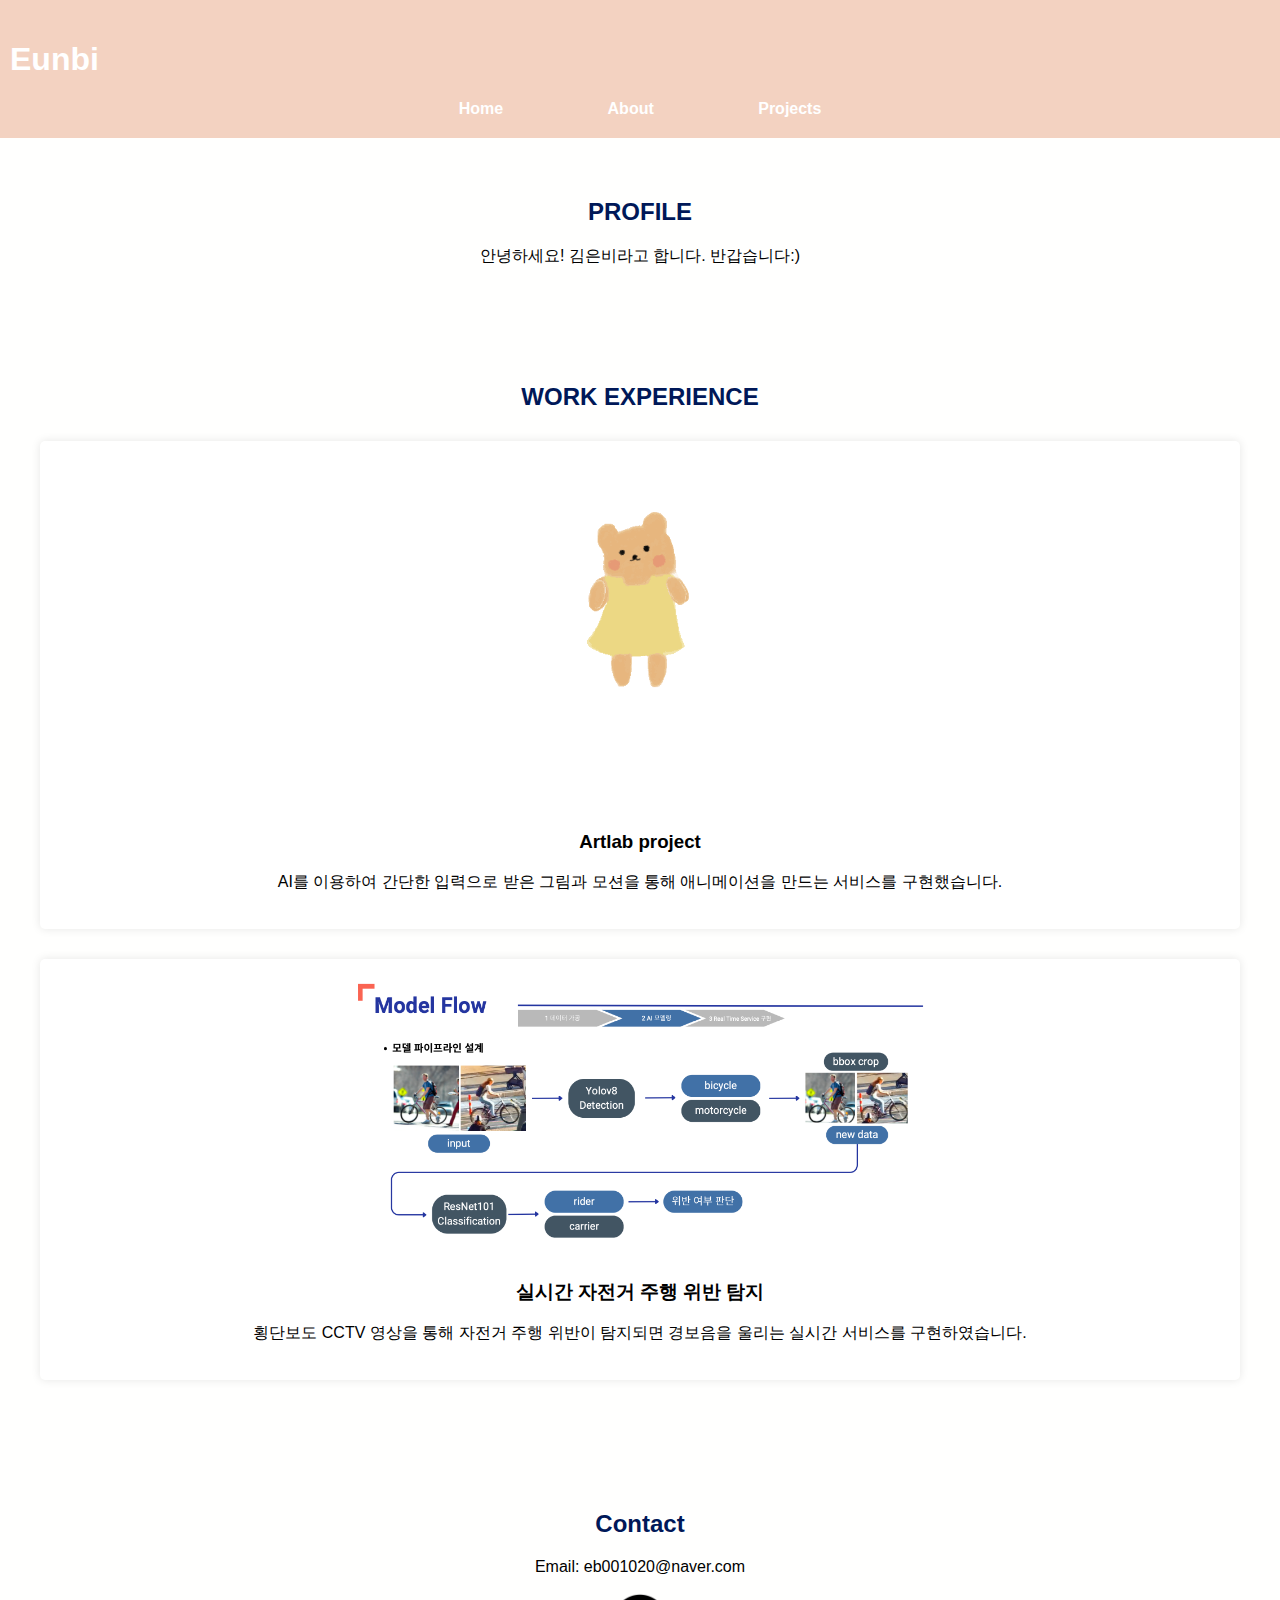
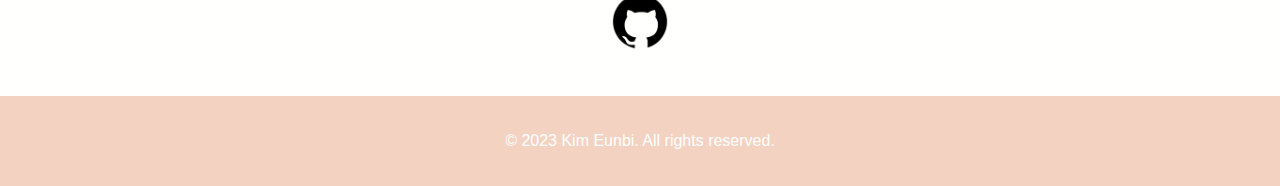
<file: index.html>
<!DOCTYPE html>
<html lang="en">
<head>
    <meta charset="UTF-8">
    <meta name="viewport" content="width=device-width, initial-scale=1.0">
    <link rel="stylesheet" href="style.css">
    <title>포트폴리오</title>
</head>
<body>

    <header>
        <div>
            <h1>Eunbi</h1>
            <nav>
                <a href="'#home">Home</a>
                <a href="'#about">About</a>
                <a href="'#projects">Projects</a>
            </nav>
        </div>
    </header>

    <section id="about">
        <div class="container">
            <h2>PROFILE</h2>
            <p>안녕하세요! 김은비라고 합니다. 반갑습니다:)</p>
        </div>
    </section>

    <section id="projects">
        <div class="container">
            <h2>WORK EXPERIENCE</h2>
            <div class="project">
                <img src="project1.gif" alt="Demo GIF" width="30%">
                <h3>Artlab project</h3>
                <p>AI를 이용하여 간단한 입력으로 받은 그림과 모션을 통해 애니메이션을 만드는 서비스를 구현했습니다.</p>
            </div>
            <div class="project">
                <img src="project2.png" alt="프로젝트 2" width="100%">
                <h3>실시간 자전거 주행 위반 탐지</h3>
                <p>횡단보도 CCTV 영상을 통해 자전거 주행 위반이 탐지되면 경보음을 울리는 실시간 서비스를 구현하였습니다.</p>
            </div>
            <!-- 추가적인 프로젝트 항목들을 필요에 따라 추가할 수 있습니다. -->
        </div>
    </section>

    <section id="contact">
        <div class="container">
            <h2>Contact</h2>
            <p>Email: eb001020@naver.com</p>
            <a href = "https://github.com/Eunbizz" target="_blank">
                <img src="git.png" width="5%">
            </a>

        </div>
    </section>

    <footer>
        <div class="container">
            <p>&copy; 2023 Kim Eunbi. All rights reserved.</p>
        </div>
    </footer>

</body>
</html>
</file>
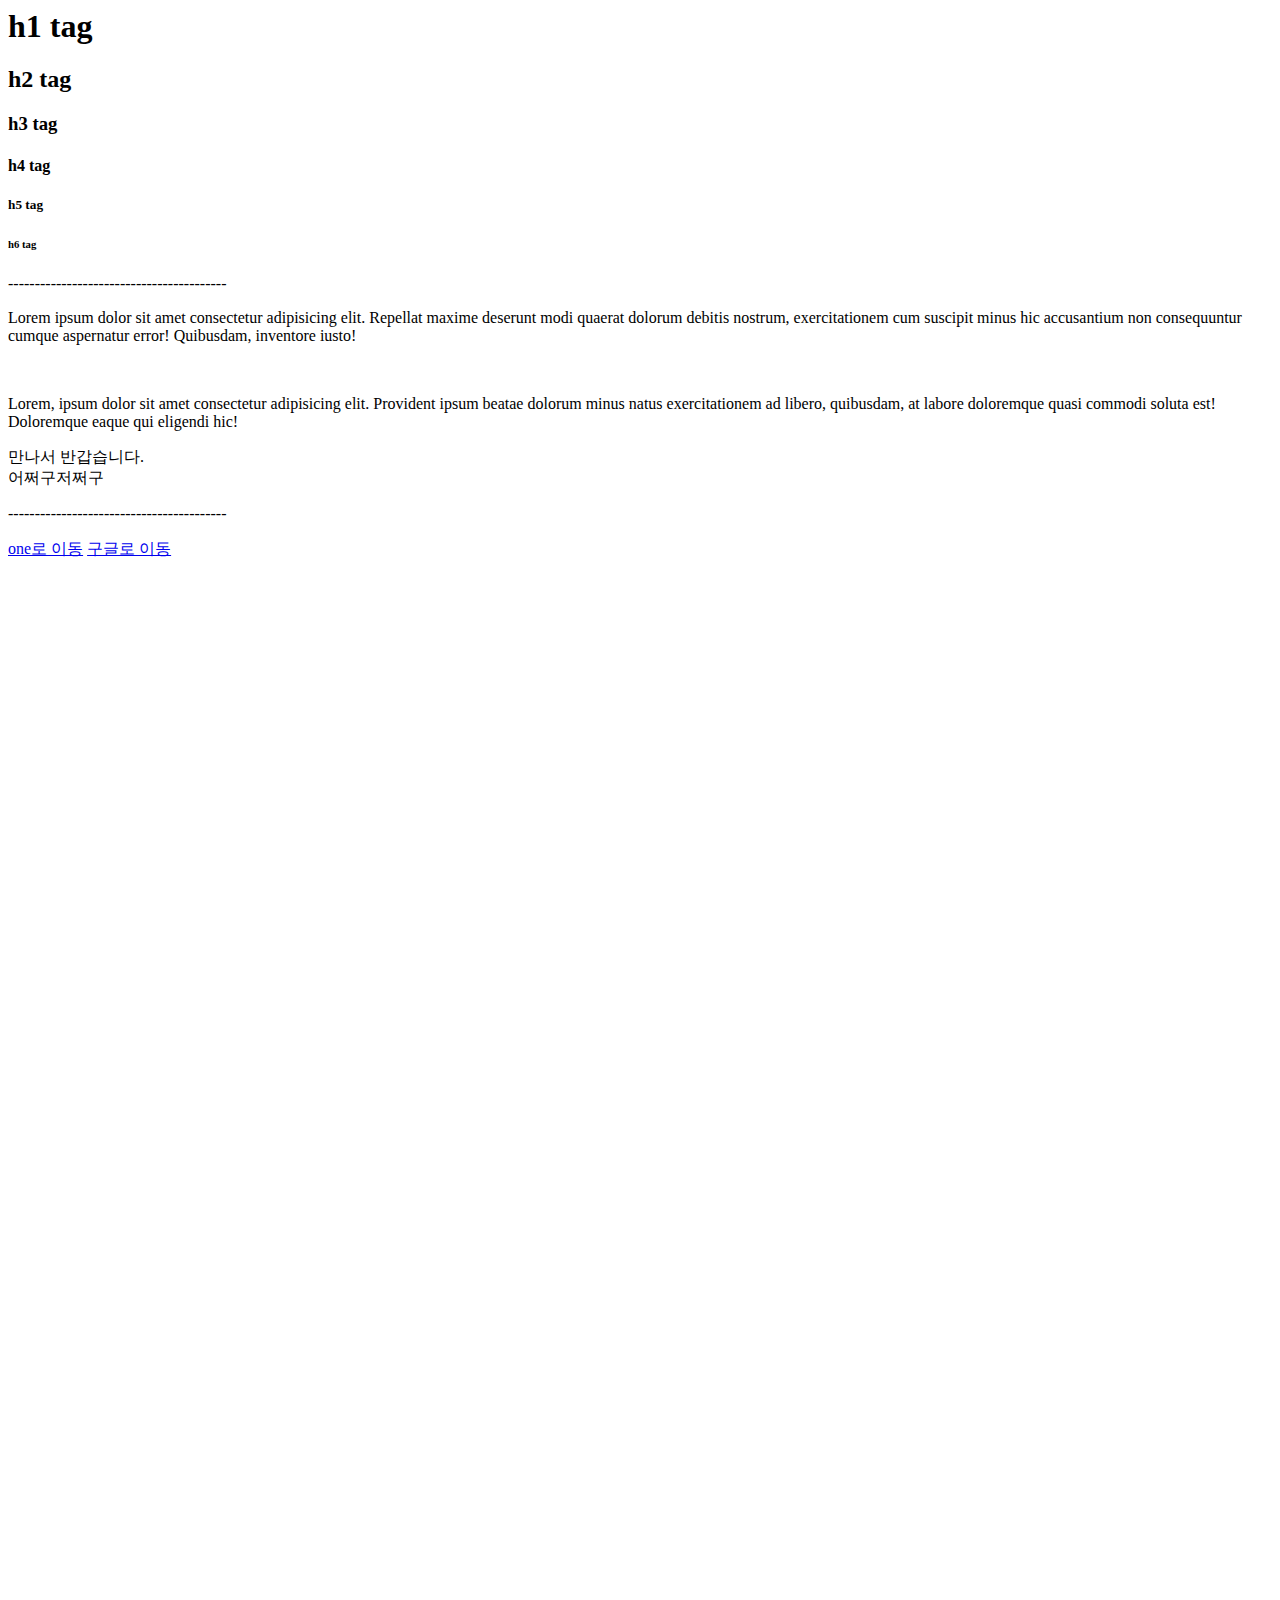
<file: index1.html>
<html lang="ko">
    <head>  
        <title>html 기초 연습</title>
    </head>
    <body>
        <!-- 대주제를 나타내며 한 번은 작성하는게 검색 엔진 최적화에 도움 
            h1 ~ h6 태그는 검색 엔진 최적화를 위해 순차적으로 작성
        -->        
        <h1>h1 tag</h1> 
        <h2>h2 tag</h2>
        <h3>h3 tag</h3>
        <h4>h4 tag</h4>
        <h5>h5 tag</h5>
        <h6>h6 tag</h6>

        <p>-----------------------------------------</p>

        <p>Lorem ipsum dolor sit amet consectetur adipisicing elit. Repellat maxime deserunt modi quaerat dolorum debitis nostrum, exercitationem cum suscipit minus hic accusantium non consequuntur cumque aspernatur error! Quibusdam, inventore iusto!</p>
        <br>
        <p>Lorem, ipsum dolor sit amet consectetur adipisicing elit. Provident ipsum beatae dolorum minus natus exercitationem ad libero, quibusdam, at labore doloremque quasi commodi soluta est! Doloremque eaque qui eligendi hic!</p>
        <p>만나서 반갑습니다. <br> 어쩌구저쩌구</p>

        <p>-----------------------------------------</p>
        <!-- 내부 id 참조 -->
        <a href="#one">one로 이동</a>
        <!-- 외부 링크 참조 -->
        <a href="google" target="_blank">구글로 이동</a>

        <p id="one" style="margin-top: 1500px;">one</p>


    </body>
</html>
</file>
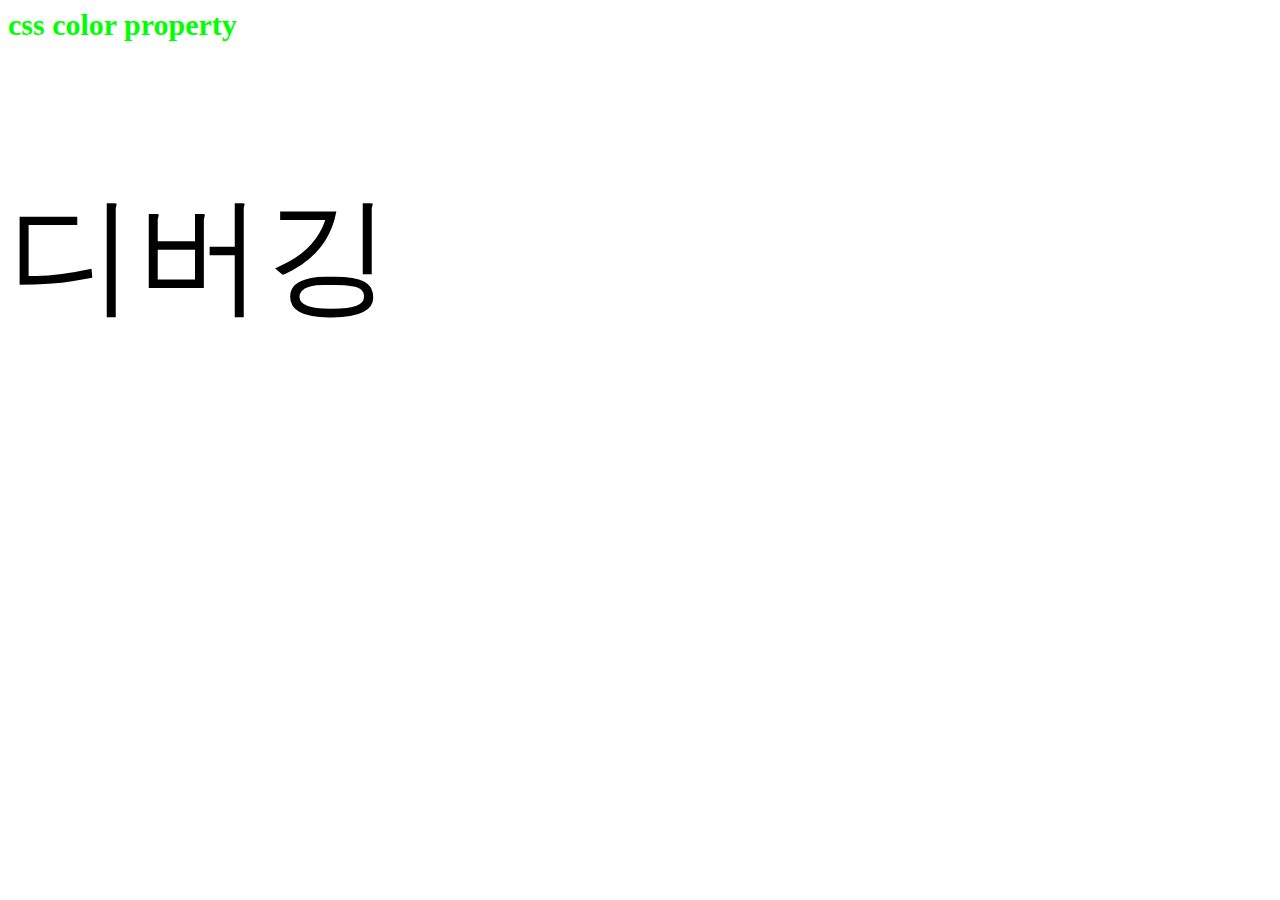
<file: index3.html>
<html lang="ko">
    <head>  
        <title>css color & unit</title>
        <!-- <link rel='stylesheet' href="style.css"> -->
        <style>
            html{font-size:15px;}
            h1{color:#00ff00;}
            p{font-size:10vw;}
            span{font-size:5vh;}
        </style>
    </head>
    <body>
        <h1>css color property</h1>
        <p class ="description">디버깅</p>
    
        
    </body>
</file>
<file: style.css>
body {
    font-family: 'Arial', sans-serif;
    margin: 0;
    padding: 0;
    background-color: #fffffe; /* 배경색 추가 */
}

.container {
    max-width: 1200px;
    margin: 0 auto;
}

header {
    background-color: #f3d2c1; /* 헤더 배경색 추가 */
    color: #fff;
    padding: 20px 0;
    text-align: left;
}

nav {
    margin-top: 20px;
    text-align: center;
}

nav a {
    text-decoration: none;
    color: #fff;
    margin: 0 50px;
    font-weight: bold;
    transition: color 0.3s; /* 색상 변화에 대한 전환 효과 추가 */
}

nav a:hover {
    color: #f582ae; /* 마우스를 가져갈 때의 색상 */
}

header h1 {
    margin-left: 10px;
}

section {
    padding: 40px 0;
    text-align: center;
}

section h2 {
    color: #001858; /* 섹션 헤딩 색상 추가 */
}

.project {
    margin: 30px 0;
    padding: 20px;
    background-color: #fff;
    box-shadow: 0 0 10px rgba(0, 0, 0, 0.1);
    border-radius: 5px;
}

.project img {
    max-width: 50%;
    height: 50%;
}

footer {
    background-color: #f3d2c1; /* 푸터 배경색 추가 */
    color: #fff;
    padding: 20px 0;
    text-align: center;
}
</file>
